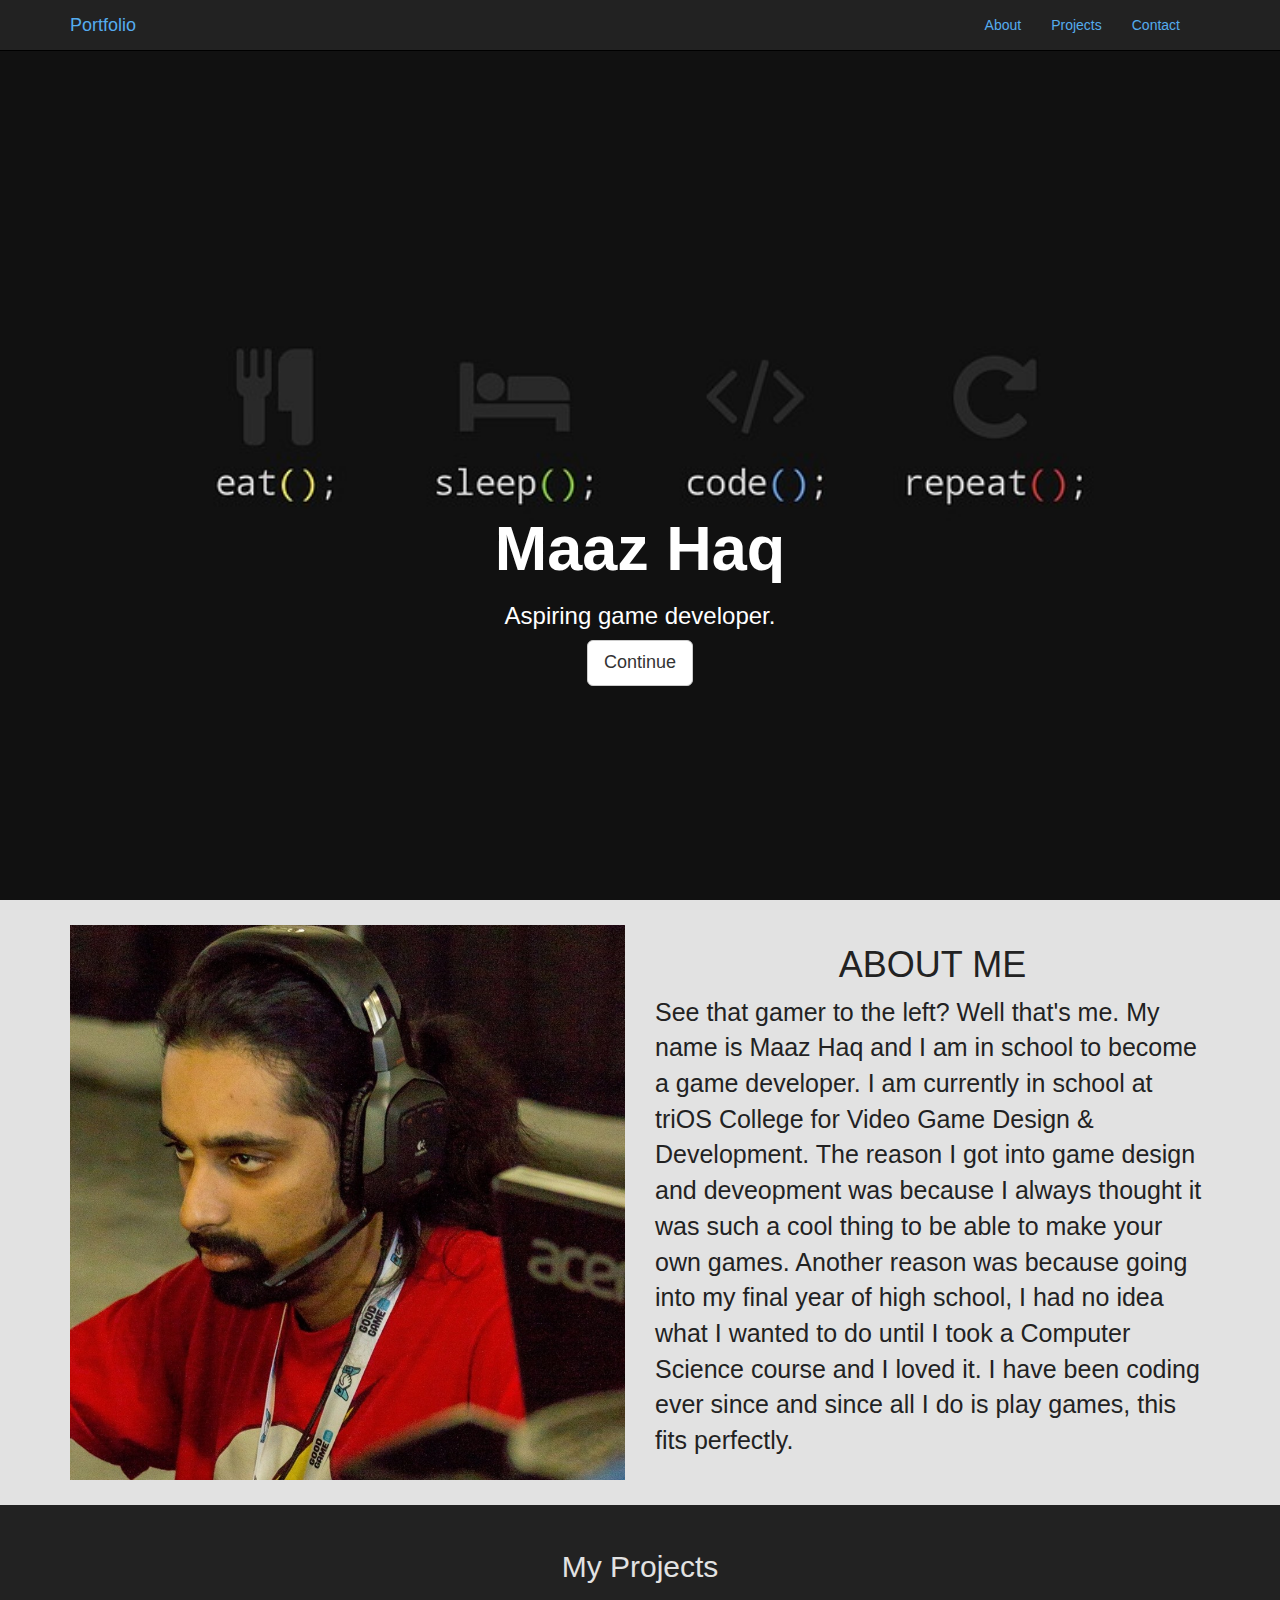
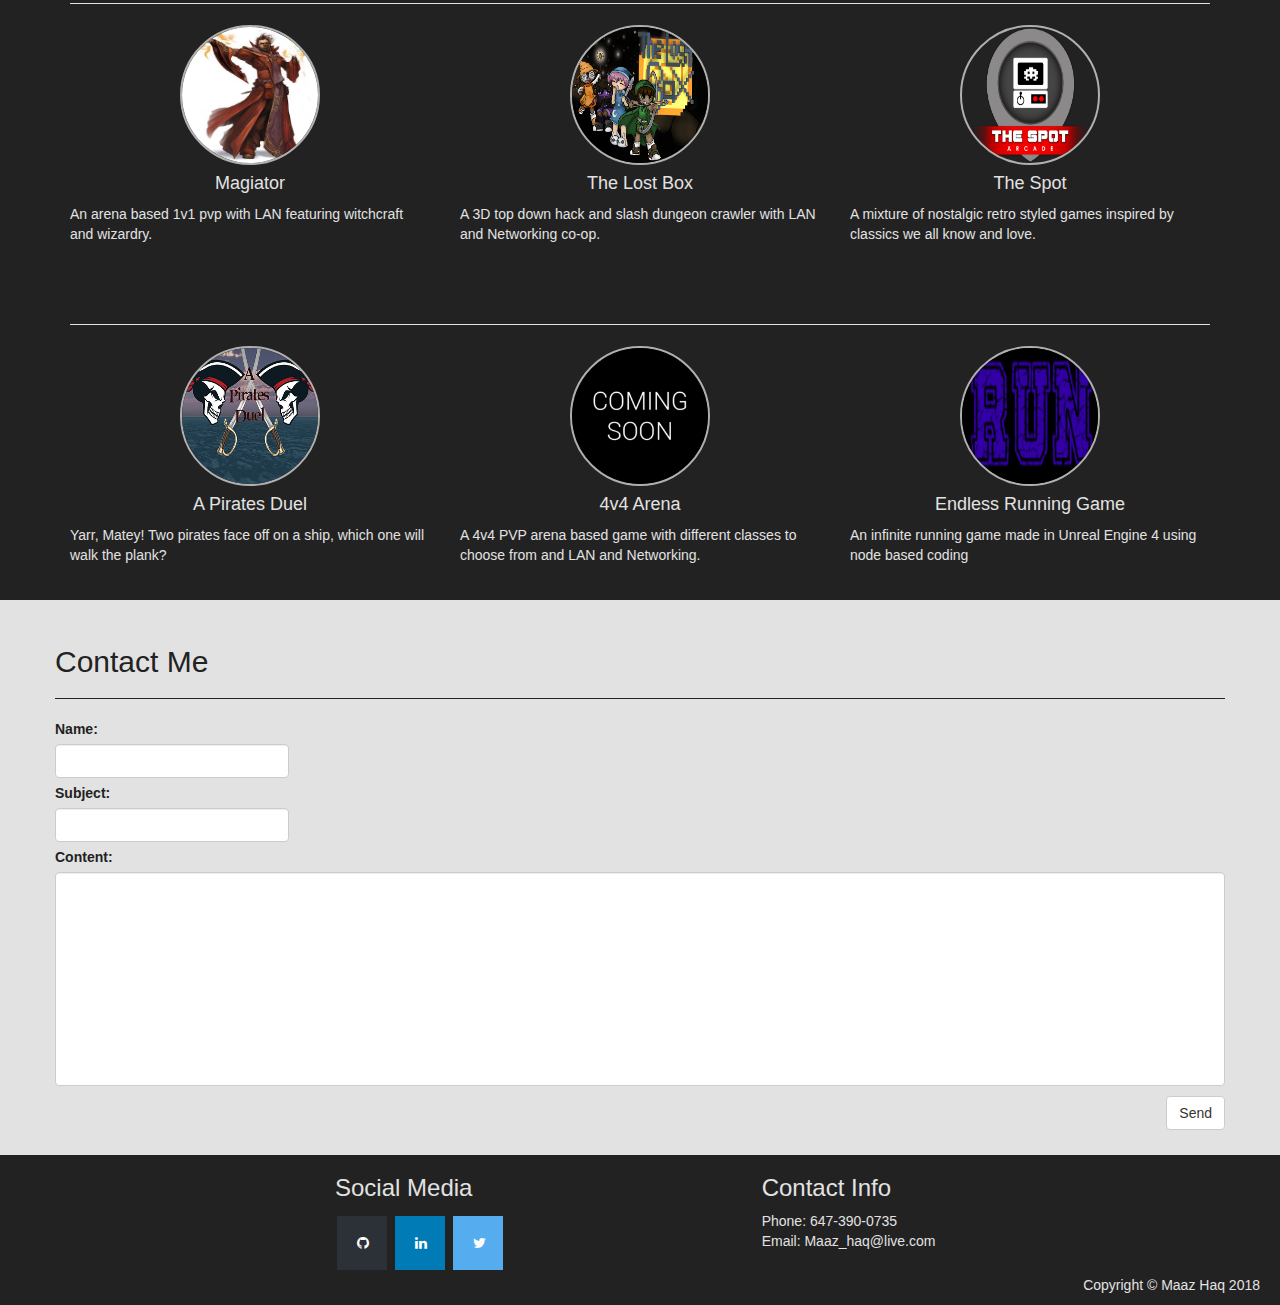
<file: index.html>
﻿<!DOCTYPE html>
<html>
	<head>
		<meta charset="utf-8">
		<title>Maaz Haq</title>
		<meta name = "description" content = "Maaz Haq">
		<meta name = "keywords" content = "Maaz, Haq, aspiring, game, developer">
		<meta name = "author" content = "Maaz Haq">
		<meta name="viewport" content="width=device-width, initial-scale=1.0">

		<link rel="stylesheet" type="text/css" href="css/main-style.css">
		<link rel="stylesheet" type="text/css" href="css/bootstrap.css">
		<link rel="stylesheet" type="text/css" href="css/bootstrap-social.css">
		<link href="https://maxcdn.bootstrapcdn.com/font-awesome/4.2.0/css/font-awesome.min.css" rel="stylesheet">
	</head>
	<body>
		<nav class="navbar nav navbar-fixed-top ">
			<div class="container  ">
				<div class="navbar-header">
					<a class="navbar-brand" href="javascript:hrefSwitcher();">Portfolio</a>
				</div>
				<div id="navbar" class="navbar-collapse collapse" style="float:right">
					<ul class="nav navbar-nav section-right">
						<li>
							<a href="#about">About</a>
						</li>
						<li>
							<a href="#projects">Projects</a>
						</li>
						<li>
							<a href="#contact">Contact</a>
						</li>
					</ul>
				</div>
			</div>
		</nav>
				   
		<div id="loadingSplash">
			<div id="loader-wrap">
				<div id="loader"></div>
				<div class="loader-section section-left"></div>
				<div class="loader-section section-right"></div>
			</div>
		</div>

		<!-- first section - Home -->	
		<div id="home" class="home">
			<div class="text-vcenter">
				<h1>Maaz Haq</h1>
				<h3>Aspiring game developer.</h3>
				<a href="#about" class="btn btn-default btn-lg">Continue</a>
			</div>
		</div>

		<!-- /first section -->
		<!-- second section - About -->
		<a class="anchor" id="about"></a>
		<div id="about" class="pad-section">
			<div class="container">
				<div class="row">
					<div class="col-sm-6">
						<img src="images/maaz.jpg" alt="" />
					</div>
					<div class="col-sm-6">
						<h1>ABOUT ME</h1>
						<p id = "about-text">
							See that gamer to the left? Well that's me. My name is Maaz Haq and I am in school to become a game developer.
							I am currently in school at triOS College for Video Game Design &amp; Development.
							The reason I got into game design and deveopment was because I always thought it was such a cool thing to be able to make your own games.
							Another reason was because going into my final year of high school, I had no idea what I wanted to do until I took a Computer Science course and I loved it.
							I have been coding ever since and since all I do is play games, this fits perfectly.
						</p>
					</div>
				</div>
			</div>
		</div>
			<!-- /second section -->
			<!-- third section - s -->
		<a class="anchor" id="projects"></a>
		<div id="projects" class="pad-section">
			<div class="container">
				<h2 class="text-center">My Projects</h2> <hr />
				<div class="row text-center">
					<a class="project-link" href="pages/magiator.html">
						<div class="col-sm-4">
							<img class="glyphicon" src="images/male_mage.jpg" />
							<h4>Magiator</h4>
							<p>
								An arena based 1v1 pvp with LAN featuring witchcraft and wizardry.
							</p>
						</div>
					</a>
					<a class="project-link" href="pages/thelostbox.html">
						<div class="col-sm-4">
							<img class="glyphicon" src="images/the-lost-box.png" />
							<h4>The Lost Box</h4>
							<p>
								A 3D top down hack and slash dungeon crawler with LAN and Networking co-op.
							</p>
						</div>
					</a>
					<a class="project-link" href="pages/thespot.html">
						<div class="col-sm-4">
							<img class="glyphicon" src="images/the-spot.png" />
							<h4>The Spot</h4>
							<p>
								A mixture of nostalgic retro styled games inspired by classics we all know and love.
							</p>
						</div>
					</a>
				</div>
			</div>
		</div>
		<div id="projects" class="pad-section">
			<div class="container">
				<hr />
				<div class="row text-center">
					<a class="project-link" href="pages/apiratesduel.html">
                        <div class="col-sm-4">
                            <img class="glyphicon" src="images/a-pirates-duel.png" />
                            <h4>A Pirates Duel</h4>
                            <p>Yarr, Matey! Two pirates face off on a ship, which one will walk the plank?</p>
                        </div>
                    </a>
					<a class="project-link" href="pages/4v4Arena.html">
						<div class="col-sm-4">
							<img class="glyphicon" src="images/coming-soon.png" />
							<h4>4v4 Arena</h4>
							<p>
								A 4v4 PVP arena based game with different classes to choose from and LAN and Networking.
							</p>
						</div>
					</a>
					<a class="project-link" href="pages/InfiniteRunner.html">
						<div class="col-sm-4">
							<img class="glyphicon" src="images/Run.png" />
							<h4>Endless Running Game</h4>
							<p>
								An infinite running game made in Unreal Engine 4 using node based coding
							</p>
						</div>
					</a>
                    <a class="project-link" href="pages/apiratesduel.html">
                    </a>
				</div>
			</div>
		</div>
			<!-- /third section -->
			<!-- fourth section -->
		<a class="anchor" id="contact"></a>
		<div id="contact" class="pad-section">
			<div class="container">
				<div class="row">

					<h2>Contact Me</h2>
					<hr/>

					<form method="post">
						<div class="form-group">
							<label for="name">Name:</label>
							<input class="form-control" size="10" style="width:20%; margin-bottom:5px" type="text" id="nickname" name="name">
							<label for="subject">Subject:</label>
							<input class="form-control" type="email" id="subject" name="subject" style="width:20%; margin-bottom:5px">
							<label for="content">Content:</label>
							<textarea class="form-control" rows="10" cols="20" id="content" name="content" style="resize:none" ></textarea>
							<input class="btn btn-default" style="float:right; margin-top:10px" type="button" value="Send" id="contactButton">
						</div>
					</form>

				</div>
			</div>
		</div>
		<!-- /fourth section -->
		<footer class="footer footer-section">
			<div class="footer">
				
				<div id="social-media-widget" class="col-sm-4 col-sm-offset-3">
					<h3>Social Media</h3>
					<a href=" https://github.com/QahZaaM" class="fa fa-github"></a>
					<a href="https://www.linkedin.com/in/maaz-haq-125192153/" class="fa fa-linkedin"></a>
					<a href="https://twitter.com/QahZaaM" class="fa fa-twitter"></a>
				</div>

				<div id="contact-info-widget" class="col-sm-4 ">
					<h3>Contact Info</h3>
					<p>
						Phone: 647-390-0735 <br />
						Email: Maaz_haq@live.com
					</p>
				</div>
			</div>
						  
			<p class="text-right" style="margin-right:20px" >Copyright &copy; Maaz Haq 2018</p>
		</footer>

		<script type="text/javascript" src="js/jQuery-3.1.1.js"></script>
		<script type="text/javascript" src="js/bootstrap.js"></script>
		<script type="text/javascript" src="js/main.js"></script>
		<script type="text/javascript" src="js/fontawesome.min.js"></script>
	</body>

</html>
</file>
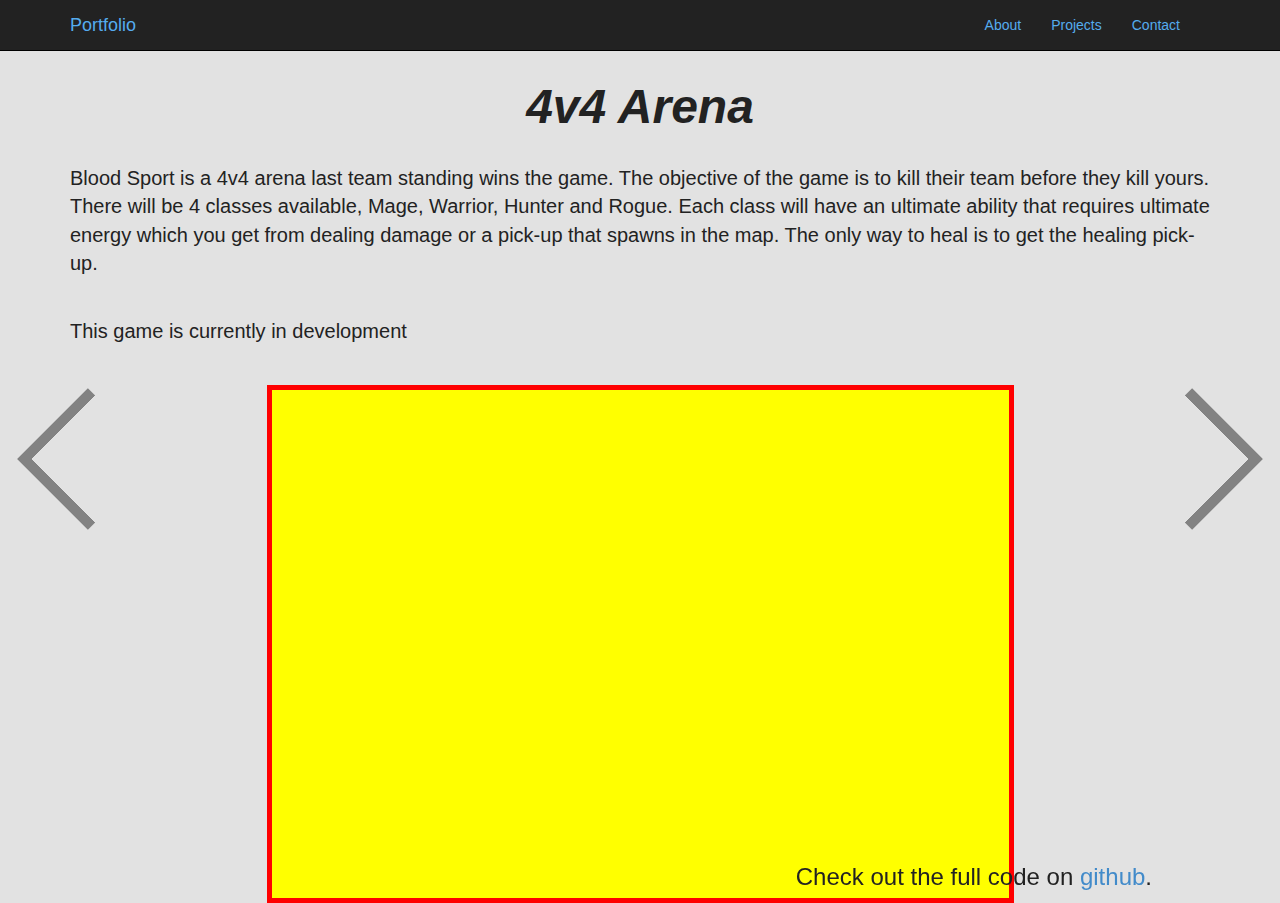
<file: pages/4v4Arena.html>
<!DOCTYPE html>
<html>
    <head>
        <title>4v4Arena</title>
        <link rel="stylesheet" type="text/css" href="../css/bootstrap.css">
        <link rel="stylesheet" type="text/css" href="../css/bootstrap-social.css">
        <link href="https://maxcdn.bootstrapcdn.com/font-awesome/4.2.0/css/font-awesome.min.css" rel="stylesheet">
        <link rel="stylesheet" type="text/css" href="../css/alt-style.css">
    </head>
    <body>
        <header>
            <nav class="navbar navbar-nav navbar-fixed-top ">
                <div class="container  ">
                    <div class="navbar-header">
                        <a class="navbar-brand" href="javascript:GlobalNavigation.hrefSwitcher();">Portfolio</a>
                    </div>
                    <div id="navbar" class="navbar-collapse collapse" style="float:right">
                        <ul class="nav navbar-nav section-right">
                            <li>
                                <a href="../index.html#about">About</a>
                            </li>
                            <li>
                                <a href="../index.html#projects">Projects</a>
                            </li>
                            <li>
                                <a href="../index.html#contact">Contact</a>
                            </li>
                        </ul>
                    </div>
                </div>
            </nav>
            <div>       
            </div>
        </header>

        <div id="loader-wrap">
            <div class="sectionLeft"></div>
            <div class="sectionRight"></div>
        </div>

        <div class="navigation-button-container">
            <a class="previous-button" href="javascript:GlobalNavigation.navCycle(-1);"></a>
            <a class="next-button" href="javascript:GlobalNavigation.navCycle(1);"></a>
        </div>

        <section class="container">
            <h1 class="title">4v4 Arena</h1>
            <p>
                Blood Sport is a 4v4 arena last team standing wins the game. The objective of the game is to kill their team before they kill yours. There will be 4 classes available, Mage, Warrior, Hunter and Rogue. Each class will have an ultimate ability that requires ultimate energy which you get from dealing damage or a pick-up that spawns in the map. The only way to heal is to get the healing pick-up.
            </p>
            <br>
            <p> This game is currently in development</p>
        </section>

        <article class="video-container-placeholder container">
            <!--<video controls>
                <source src="../content/The Lost Box - An Unreal 4 Production.mp4" type="video/mp4">
            </video>-->
        </article>

        <footer>
            <h3>Check out the full code on <a href="https://github.com/Devoture/ArenaGame">github</a>.</h3>
        </footer>


        <script type="text/javascript" src="../js/jQuery-3.1.1.js"></script>
        <script type="text/javascript" src="../js/bootstrap.js"></script>
        <script type="text/javascript" src="../js/fontawesome.min.js"></script>
        <script type="text/javascript" src="../js/alt-page.js"></script>
    </body>
</html>
</file>
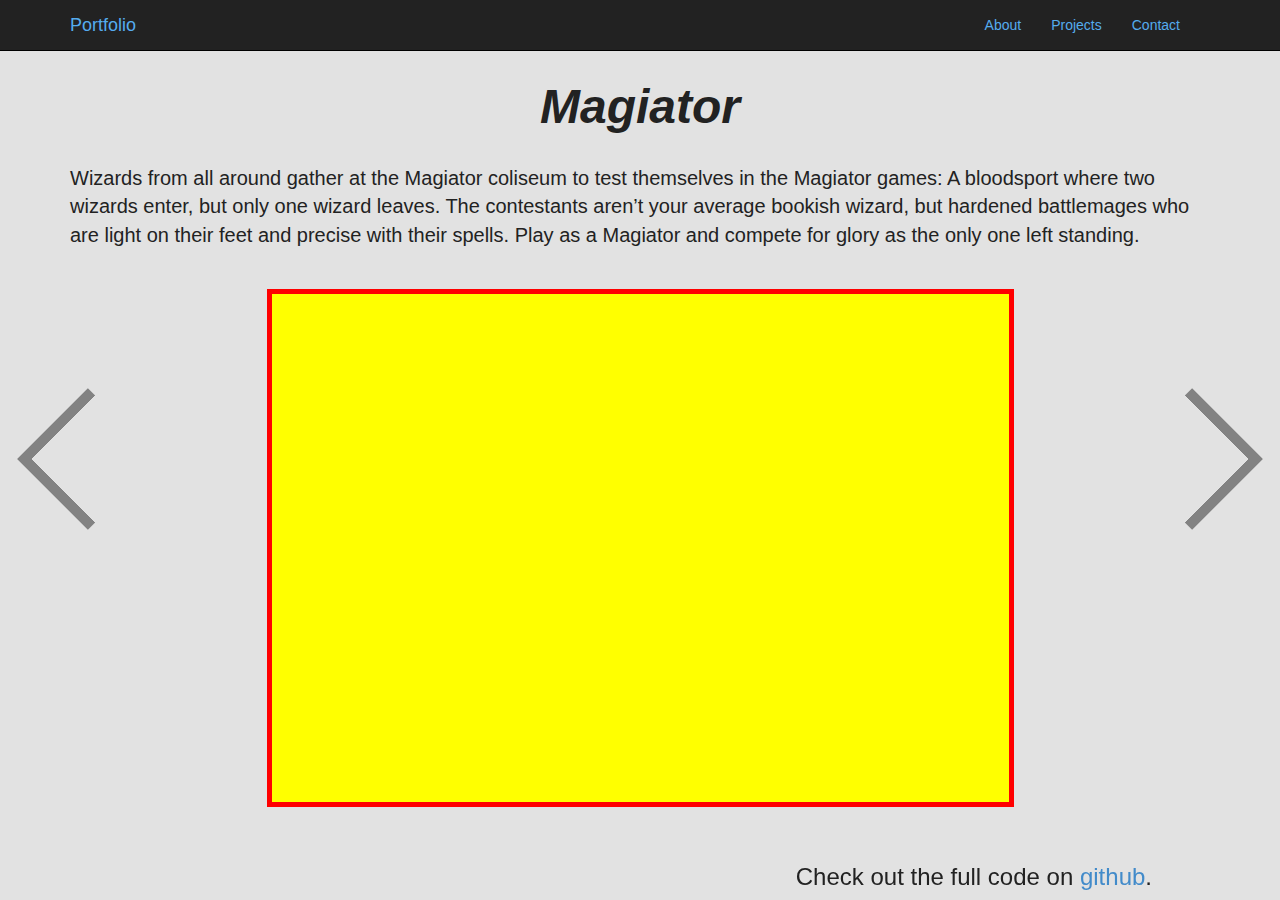
<file: pages/magiator.html>
<!DOCTYPE html>
<html>
    <head>
        <title>Magiator</title>
        <link rel="stylesheet" type="text/css" href="../css/bootstrap.css">
        <link rel="stylesheet" type="text/css" href="../css/bootstrap-social.css">
        <link href="https://maxcdn.bootstrapcdn.com/font-awesome/4.2.0/css/font-awesome.min.css" rel="stylesheet">
        <link rel="stylesheet" type="text/css" href="../css/alt-style.css">
    </head>
    <body>
        <header>
            <nav class="navbar navbar-nav navbar-fixed-top ">
                <div class="container  ">
                    <div class="navbar-header">
                        <a class="navbar-brand" href="javascript:GlobalNavigation.hrefSwitcher();">Portfolio</a>
                    </div>
                    <div id="navbar" class="navbar-collapse collapse" style="float:right">
                        <ul class="nav navbar-nav section-right">
                            <li>
                                <a href="../index.html#about">About</a>
                            </li>
                            <li>
                                <a href="../index.html#projects">Projects</a>
                            </li>
                            <li>
                                <a href="../index.html#contact">Contact</a>
                            </li>
                        </ul>
                    </div>
                </div>
            </nav>
            <div>       
            </div>
        </header>

        <div id="loader-wrap">
            <div class="sectionLeft"></div>
            <div class="sectionRight"></div>
        </div>

        <div class="navigation-button-container">
            <a class="previous-button" href="javascript:GlobalNavigation.navCycle(-1);"></a>
            <a class="next-button" href="javascript:GlobalNavigation.navCycle(1);"></a>
        </div>

        <section class="container">
            <h1 class="title">Magiator</h1>
            <p>
                Wizards from all around gather at the Magiator coliseum to test themselves in the Magiator games:
                A bloodsport where two wizards enter, but only one wizard leaves.
                The contestants aren’t your average bookish wizard, but hardened battlemages who are light on their feet and precise with their spells.
                Play as a Magiator and compete for glory as the only one left standing.
            </p>
        </section>

        <article class="video-container-placeholder container">
            <!--<video controls>
                <source src="../content/The Lost Box - An Unreal 4 Production.mp4" type="video/mp4">
            </video>-->
        </article>

        <footer>
            <h3>Check out the full code on <a href="https://github.com/KXue/FiteMeIRL">github</a>.</h3>
        </footer>


        <script type="text/javascript" src="../js/jQuery-3.1.1.js"></script>
        <script type="text/javascript" src="../js/bootstrap.js"></script>
        <script type="text/javascript" src="../js/fontawesome.min.js"></script>
        <script type="text/javascript" src="../js/alt-page.js"></script>
    </body>
</html>
</file>
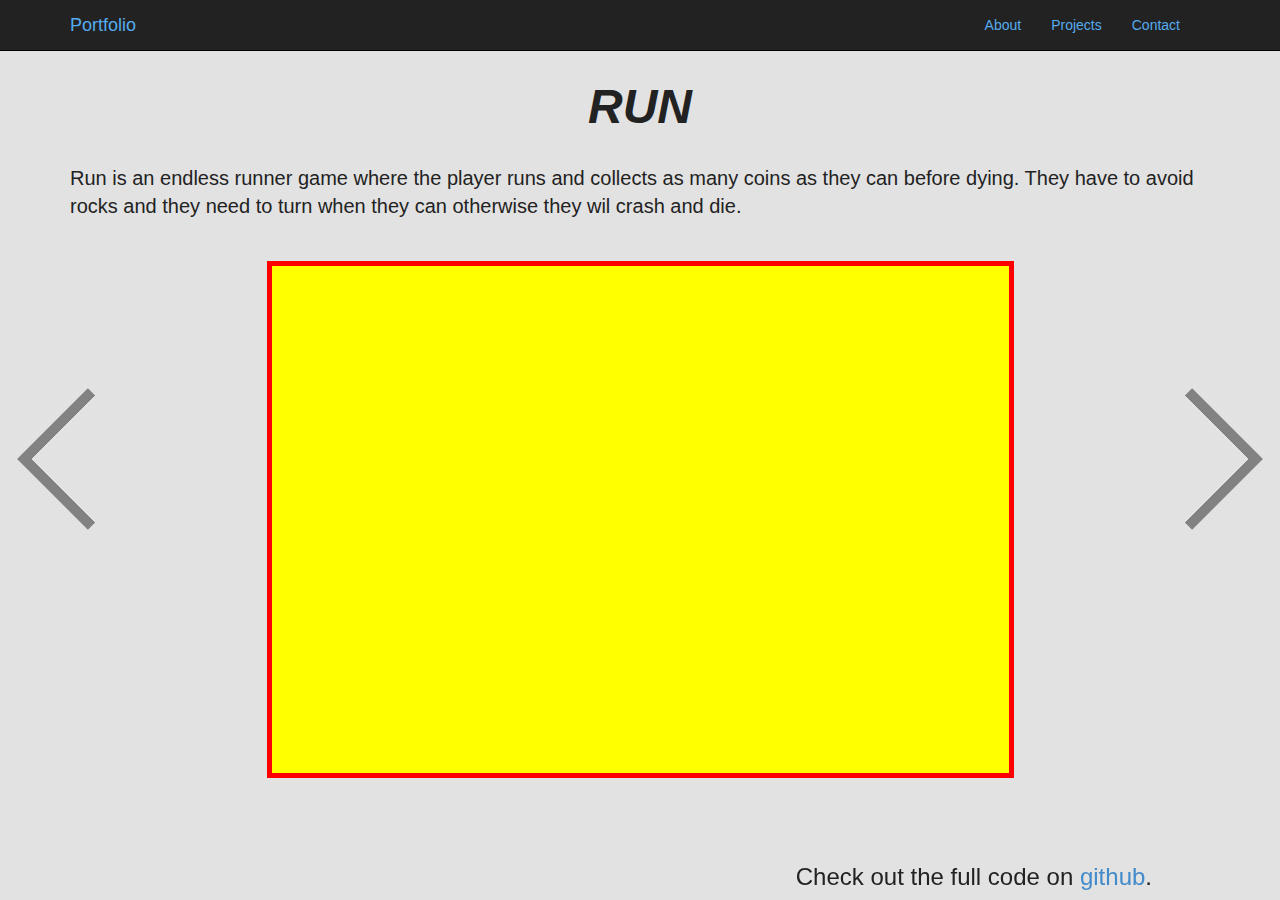
<file: pages/Run.html>
<!DOCTYPE html>
<html>
    <head>
        <title>RUN</title>
        <link rel="stylesheet" type="text/css" href="../css/bootstrap.css">
        <link rel="stylesheet" type="text/css" href="../css/bootstrap-social.css">
        <link href="https://maxcdn.bootstrapcdn.com/font-awesome/4.2.0/css/font-awesome.min.css" rel="stylesheet">
        <link rel="stylesheet" type="text/css" href="../css/alt-style.css">
    </head>
    <body>
        <header>
            <nav class="navbar navbar-nav navbar-fixed-top ">
                <div class="container  ">
                    <div class="navbar-header">
                        <a class="navbar-brand" href="javascript:GlobalNavigation.hrefSwitcher();">Portfolio</a>
                    </div>
                    <div id="navbar" class="navbar-collapse collapse" style="float:right">
                        <ul class="nav navbar-nav section-right">
                            <li>
                                <a href="../index.html#about">About</a>
                            </li>
                            <li>
                                <a href="../index.html#projects">Projects</a>
                            </li>
                            <li>
                                <a href="../index.html#contact">Contact</a>
                            </li>
                        </ul>
                    </div>
                </div>
            </nav>
        </header>

        <div id="loader-wrap">
            <div class="sectionLeft"></div>
            <div class="sectionRight"></div>
        </div>

        <div class="navigation-button-container">
            <a class="previous-button" href="javascript:GlobalNavigation.navCycle(-1);"></a>
            <a class="next-button" href="javascript:GlobalNavigation.navCycle(1);"></a>
        </div>

        <section class="container">
            <h1 class="title">RUN</h1>
            <p>
                Run is an endless runner game where the player runs and collects as many coins as they can before dying. They have to avoid rocks and they need to turn when they can otherwise they wil crash and die.
            </p>
        </section>

        <article class="video-container-placeholder container">
            <!--<video controls>
                <source src="../content/The Lost Box - An Unreal 4 Production.mp4" type="video/mp4">
            </video>-->
        </article>

        <footer>
            <h3>Check out the full code on <a href="https://github.com/QahZaaM/Endless-Runner-Game">github</a>.</h3>
        </footer>


        <script type="text/javascript" src="../js/jQuery-3.1.1.js"></script>
        <script type="text/javascript" src="../js/bootstrap.js"></script>
        <script type="text/javascript" src="../js/fontawesome.min.js"></script>
        <script type="text/javascript" src="../js/alt-page.js"></script>
    </body>
</html>
</file>
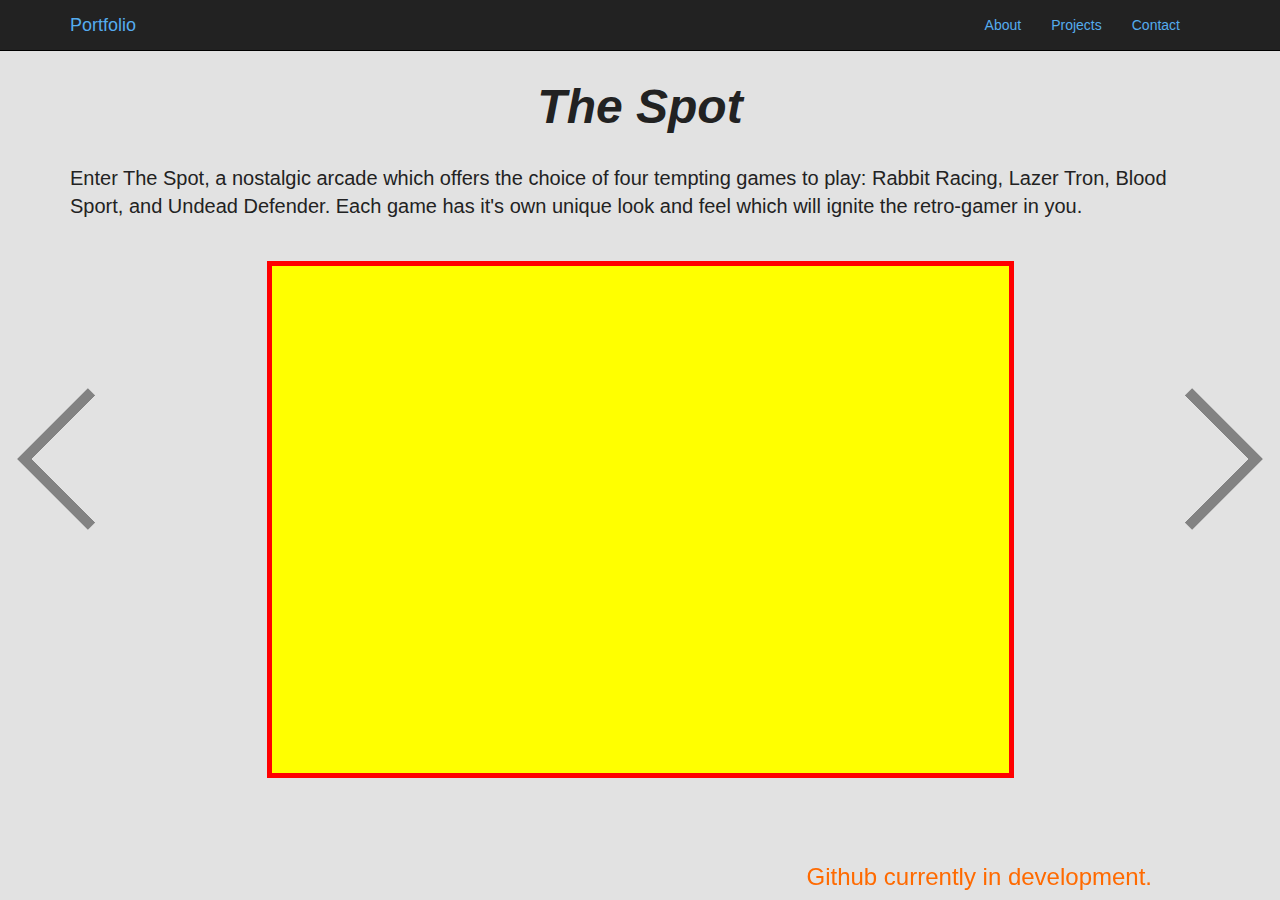
<file: pages/thespot.html>
﻿<!DOCTYPE html>
<html>
    <head>
        <title>The Spot</title>
        <link rel="stylesheet" type="text/css" href="../css/bootstrap.css">
        <link rel="stylesheet" type="text/css" href="../css/bootstrap-social.css">
        <link href="https://maxcdn.bootstrapcdn.com/font-awesome/4.2.0/css/font-awesome.min.css" rel="stylesheet">
        <link rel="stylesheet" type="text/css" href="../css/alt-style.css">
    </head>
    <body>
        <header>
            <nav class="navbar navbar navbar-fixed-top ">
                <div class="container  ">
                    <div class="navbar-header">
                        <a class="navbar-brand" href="javascript:GlobalNavigation.hrefSwitcher();">Portfolio</a>
                    </div>
                    <div id="navbar" class="navbar-collapse collapse" style="float:right">
                        <ul class="nav navbar-nav section-right">
                            <li>
                                <a href="../index.html#about">About</a>
                            </li>
                            <li>
                                <a href="../index.html#projects">Projects</a>
                            </li>
                            <li>
                                <a href="../index.html#contact">Contact</a>
                            </li>
                        </ul>
                    </div>
                </div>
            </nav>
        </header>

        <div id="loader-wrap">
            <div class="sectionLeft"></div>
            <div class="sectionRight"></div>
        </div>

        <div class="navigation-button-container">
            <a class="previous-button" href="javascript:GlobalNavigation.navCycle(-1);"></a>
            <a class="next-button" href="javascript:GlobalNavigation.navCycle(1);"></a>
        </div>

        <section class="container">
            <h1 class="title">The Spot</h1>
            <p>
                Enter The Spot, a nostalgic arcade which offers the choice of four tempting games to play: Rabbit Racing, Lazer Tron, Blood Sport, and Undead Defender.
                Each game has it's own unique look and feel which will ignite the retro-gamer in you.
            </p>
        </section>

        <article class="video-container-placeholder container">
            <!--<video controls>
                <source src="../content/The Lost Box - An Unreal 4 Production.mp4" type="video/mp4">
            </video>-->
        </article>

        <footer>
            <h3><span style="color:#ff6a00"> Github currently in development.</span></h3>
        </footer>


        <script type="text/javascript" src="../js/jQuery-3.1.1.js"></script>
        <script type="text/javascript" src="../js/bootstrap.js"></script>
        <script type="text/javascript" src="../js/fontawesome.min.js"></script>
        <script type="text/javascript" src="../js/alt-page.js"></script>
    </body>
</html>
</file>
<file: css/main-style.css>
﻿/* general styles */
html, body {
  height: 100%;
  width: 100%; }

.project-link {
  color: #e2e2e2; }

/* padded section */
.pad-section {
  padding: 25px 0; }

.pad-section img {
  width: 100%; }

.pad-section h1 {
  text-align: center; }

.pad-section p {
  text-align: left; }

/* vertical-centered text */
.text-vcenter {
  color: white;
  display: table-cell;
  text-align: center;
  vertical-align: middle; }

.text-vcenter h1 {
  font-size: 4.5em;
  font-weight: 700;
  margin: 0;
  padding: 0;
  padding-top: 300px; }

.fa {
  padding: 20px;
  font-size: 30px;
  width: 50px;
  text-align: center;
  text-decoration: none;
  margin: 5px 2px; }

.fa-twitter {
  background: #55ACEE;
  color: white; }

.fa-linkedin {
  background: #007bb5;
  color: white; }

.fa-github {
  background: #2b3137;
  color: white; }

#contact {
  background-color: #e2e2e2;
  color: #222222;
  border-color: #222222; }

#about {
  background-color: #e2e2e2;
  color: #222222; }

#about-text {
  font-size: 25px;
}

a.anchor {
  display: block;
  position: relative;
  top: -50px;
  visibility: hidden; }

#contact > .container > .row > hr {
  border-color: #222222; }

#projects {
  background-color: #222222;
  color: #e2e2e2; }

#projects > .container > hr {
  border-color: #e2e2e2; }

#projects .glyphicon {
  border: 2px solid #b0b0b0;
  border-radius: 50%;
  display: inline-block;
  font-size: 60px;
  height: 140px;
  line-height: 140px;
  text-align: center;
  vertical-align: middle;
  width: 140px; }

.footer {
  background-color: #222222;
  border-color: #e2e2e2;
  color: #e2e2e2;
  position: relative;
  bottom: 0;
  width: 100%;
  /* Height of the footer */
  overflow: hidden; }

footer .glyphicon {
  color: #333333;
  font-size: 60px; }

footer .glyphicon:hover {
  color: #306d9f; }

#loader-wrap {
  position: fixed;
  top: 0px;
  left: 0px;
  width: 100%;
  height: 100%;
  z-index: 1000; }

#loader {
  display: block;
  position: relative;
  left: 50%;
  top: 50%;
  width: 150px;
  height: 150px;
  margin: -75px 0 0 -75px;
  border-radius: 50%;
  border: 3px solid transparent;
  border-top-color: red;
  -webkit-animation: spin 2s linear infinite;
  animation: spin 2s linear infinite;
  z-index: 1001; }

#loader:before {
  content: "";
  position: absolute;
  top: 5px;
  left: 5px;
  right: 5px;
  bottom: 5px;
  border-radius: 50%;
  border: 3px solid transparent;
  border-top-color: blue;
  -webkit-animation: spin 3s linear infinite;
  animation: spin 3s linear infinite; }

#loader:after {
  content: "";
  position: absolute;
  top: 15px;
  left: 15px;
  right: 15px;
  bottom: 15px;
  border-radius: 50%;
  border: 3px solid transparent;
  border-top-color: green;
  -webkit-animation: spin 1.5s linear infinite;
  animation: spin 1.5s linear infinite; }

@-webkit-keyframes spin {
  0% {
    transform: rotate(0deg); }
  100% {
    transform: rotate(360deg); } }

@keyframes spin {
  0% {
    transform: rotate(0deg); }
  100% {
    transform: rotate(360deg); } }

#loader-wrap .loader-section {
  position: fixed;
  top: 0;
  width: 51%;
  height: 100%;
  background: #222;
  z-index: 1000; }

#loader-wrap .loader-section.section-left {
  left: 0; }

#loader-wrap .loader-section.section-right {
  right: 0; }

.loaded #loader-wrap .loader-section.section-left {
  -webkit-transform: translateX(-100%);
  -ms-transform: translateX(-100%);
  transform: translateX(-100%);
  -webkit-transition: all 0.7s 0.3s cubic-bezier(0.645, 0.045, 0.355, 1);
  transition: all 0.7s 0.3s cubic-bezier(0.645, 0.045, 0.355, 1); }

.loaded #loader-wrap .loader-section.section-right {
  -webkit-transform: translateX(100%);
  -ms-transform: translateX(100%);
  transform: translateX(100%);
  -webkit-transition: all 0.7s 0.3s cubic-bezier(0.645, 0.045, 0.355, 1);
  transition: all 0.7s 0.3s cubic-bezier(0.645, 0.045, 0.355, 1); }

.loaded #loader {
  opacity: 0;
  -webkit-transition: all 0.3s ease-out;
  transition: all 0.3s ease-out; }

.loaded #loader-wrap {
  visibility: hidden;
  -webkit-transform: translateY(-100%);
  -ms-transform: translateY(-100%);
  transform: translateY(-100%);
  -webkit-transition: all 0.3s 1s ease-out;
  transition: all 0.3s 1s ease-out; }

.fullscreen-bg {
  position: fixed;
  top: 0;
  right: 0;
  bottom: 0;
  left: 0;
  overflow: hidden;
  z-index: -100; }

.fullscreen-bg__video {
  position: absolute;
  top: 0;
  left: 0;
  width: 100%;
  height: 100%; }

@media (min-aspect-ratio: 16 / 9) {
  .fullscreen-bg__video {
    height: 300%;
    top: -100%; } }

@media (max-aspect-ratio: 16 / 9) {
  .fullscreen-bg__video {
    width: 300%;
    left: -100%; } }

@media (max-width: 767px) {
  .fullscreen-bg {
    background: url("../images/test.jpg") center center/no-repeat; }
  .fullscreen-bg__video {
    display: none; } }

#home {
  background: url(../images/test.jpg) no-repeat center center fixed;
  display: table;
  margin: 0 0 0 0;
  height: 100%;
  position: relative;
  width: 100%;
  background-size: cover; }

.navbar {
  background-color: #222222;
  border-color: black; }

.navbar.nav {
  background-color: #222222;
  border-color: black; }

.navbar-brand {
  color: #55ACEE; }

.nav.navbar-nav.section-right > li > a {
  color: #55ACEE; }

.nav.navbar-nav.section-right > li > a:hover {
  background-color: #222222;
  color: #336b96; }

.nav.navbar-nav.section-right > li > a:focus {
  background-color: #222222; }
</file>
<file: css/alt-style.css>
﻿body {
  background-color: #e2e2e2;
  color: #222222; }

header {
  width: 100%;
  height: 51px; }

section {
  margin-left: 75px;
  margin-right: 75px;
  font-size: 20px; }

section .title {
  text-align: center;
  font-family: sans-serif;
  font-size: 48px;
  margin: 30px;
  font-style: oblique;
  font-weight: bold; }

footer {
  position: fixed;
  bottom: 0;
  width: 90%;
  text-align: right; }

.navigation-button-container {
  position: fixed;
  width: 100%;
  height: 50%;
  top: 45%;
  padding-left: 50px;
  padding-right: 50px; }

video {
  height: 57.5vh; }

.video-container {
  margin-top: 30px;
  overflow: hidden;
  display: block;
  text-align: center; }

.video-container-placeholder {
  margin-top: 30px;
  background-color: yellow;
  border: 5px solid red;
  height: 57.5vh;
  width: 83vh; }

.previous-button {
  background-color: transparent;
  border: none;
  color: white;
  text-align: center;
  text-decoration: none;
  font-size: 16px;
  margin: 4px 2px;
  width: 100px;
  height: 100px;
  cursor: pointer;
  float: left;
  transition: .5s;
  box-shadow: -10px 10px 0 rgba(34, 34, 34, 0.5);
  transform: rotate(45deg); }

.next-button {
  background-color: transparent;
  border: none;
  color: white;
  text-align: center;
  text-decoration: none;
  font-size: 16px;
  width: 100px;
  height: 100px;
  cursor: pointer;
  margin: 4px 2px;
  float: right;
  transition: .5s;
  box-shadow: -10px 10px 0 rgba(34, 34, 34, 0.5);
  transform: rotate(225deg); }

.previous-button:hover,
.next-button:hover {
  box-shadow: -10px 10px 0 rgba(64, 159, 222, 0.75); }

.previous-button:active, .next-button:active {
  outline: none;
  box-shadow: -10px 10px 0 rgba(255, 106, 0, 0.75);
  transition: .01s; }

.previous-button:focus, .next-button:focus {
  outline: none; }

#loader-wrap {
  position: fixed;
  top: 0px;
  left: 0px;
  width: 100%;
  height: 100%;
  z-index: 1000; }

#loader-wrap .sectionLeft {
  position: fixed;
  top: 0;
  left: 0;
  width: 51%;
  height: 100%;
  background: #222;
  z-index: 1000; }

#loader-wrap .sectionRight {
  position: fixed;
  top: 0;
  right: 0;
  width: 51%;
  height: 100%;
  background: #222;
  z-index: 1000; }

.loadedPanOpen #loader-wrap .sectionRight {
  -webkit-transform: translateX(100%);
  -ms-transform: translateX(100%);
  transform: translateX(100%);
  -webkit-transition: all 0.7s 0.3s cubic-bezier(0.645, 0.045, 0.355, 1);
  transition: all 0.7s 0.3s cubic-bezier(0.645, 0.045, 0.355, 1); }

.loadedPanOpen #loader-wrap .sectionLeft {
  -webkit-transform: translateX(-100%);
  -ms-transform: translateX(-100%);
  transform: translateX(-100%);
  -webkit-transition: all 0.7s 0.3s cubic-bezier(0.645, 0.045, 0.355, 1);
  transition: all 0.7s 0.3s cubic-bezier(0.645, 0.045, 0.355, 1); }

.loadedPanLeft #loader-wrap .sectionLeft {
  -webkit-transform: translateX(-100%);
  -ms-transform: translateX(-100%);
  transform: translateX(-100%);
  -webkit-transition: all 0.7s 0.3s cubic-bezier(0.645, 0.045, 0.355, 1);
  transition: all 0.7s 0.3s cubic-bezier(0.645, 0.045, 0.355, 1); }

.loadedPanLeft #loader-wrap .sectionRight {
  -webkit-transform: translateX(-200%);
  -ms-transform: translateX(-200%);
  transform: translateX(-200%);
  -webkit-transition: all 0.7s 0.3s cubic-bezier(0.645, 0.045, 0.355, 1);
  transition: all 0.7s 0.3s cubic-bezier(0.645, 0.045, 0.355, 1); }

.loadedPanRight #loader-wrap .sectionRight {
  -webkit-transform: translateX(100%);
  -ms-transform: translateX(100%);
  transform: translateX(100%);
  -webkit-transition: all 0.7s 0.3s cubic-bezier(0.645, 0.045, 0.355, 1);
  transition: all 0.7s 0.3s cubic-bezier(0.645, 0.045, 0.355, 1); }

.loadedPanRight #loader-wrap .sectionLeft {
  -webkit-transform: translateX(200%);
  -ms-transform: translateX(200%);
  transform: translateX(200%);
  -webkit-transition: all 0.7s 0.3s cubic-bezier(0.645, 0.045, 0.355, 1);
  transition: all 0.7s 0.3s cubic-bezier(0.645, 0.045, 0.355, 1); }

.loadedPanRight .loadedPanLeft {
  opacity: 0;
  -webkit-transition: all 0.3s ease-out;
  transition: all 0.3s ease-out; }

.loaded #loader-wrap {
  visibility: hidden;
  -webkit-transform: translateY(-100%);
  -ms-transform: translateY(-100%);
  transform: translateY(-100%);
  -webkit-transition: all 0.3s 1s ease-out;
  transition: all 0.3s 1s ease-out; }

.navbar {
  background-color: #222222;
  border-color: black; }

.navbar.nav {
  background-color: #222222;
  border-color: black; }

.navbar-brand {
  color: #55ACEE; }

.nav.navbar-nav.section-right > li > a {
  color: #55ACEE; }

.nav.navbar-nav.section-right > li > a:hover {
  background-color: #222222;
  color: #336b96; }

.nav.navbar-nav.section-right > li > a:focus {
  background-color: #222222; }
</file>
